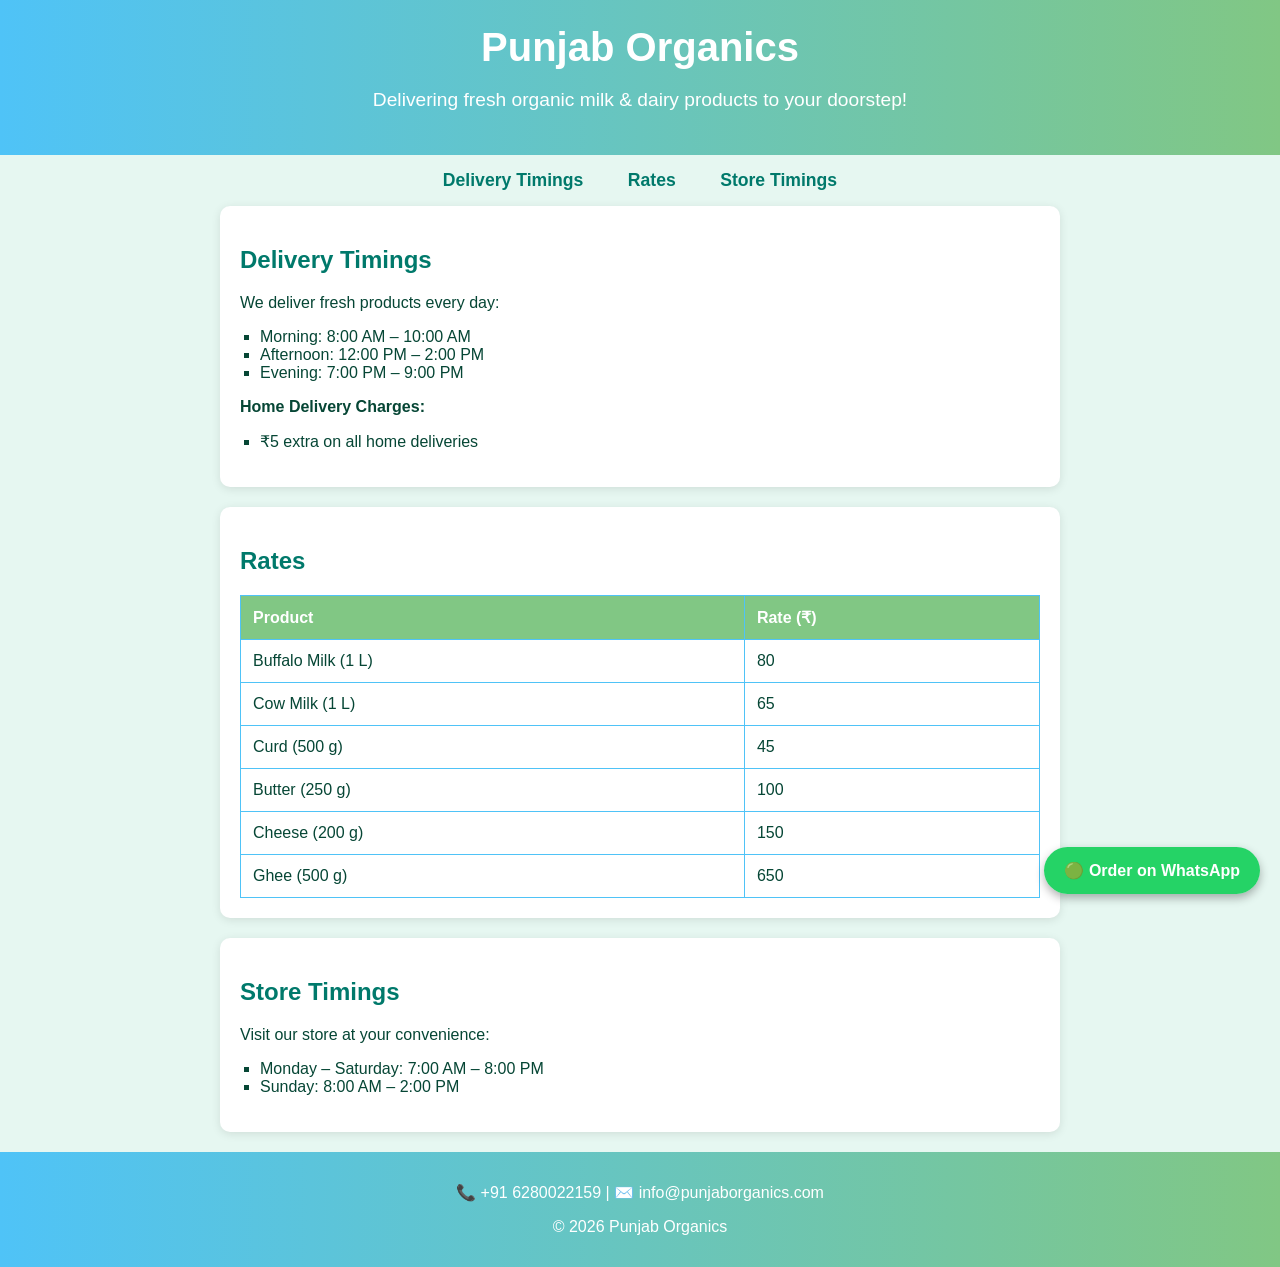
<file: index.html>
<!DOCTYPE html>
<html lang="en">
<head>
   <meta name="google-site-verification" content="4AdbA2ikYHl4Y-pqDE_z8s2WfRHvgjVvKMRjXC5UlP8" />

    <meta charset="UTF-8">
    <meta name="viewport" content="width=device-width, initial-scale=1.0">
    <title>Punjab Organics - Dairy Delivery</title>
    <style>
        body {
            font-family: Arial, sans-serif;
            background-color: #e6f7f1; /* light green-blue background */
            margin: 0;
            padding: 0;
            color: #064635; /* dark green text */
        }
        header {
            background: linear-gradient(to right, #4fc3f7, #81c784); /* blue-green gradient */
            color: white;
            text-align: center;
            padding: 25px 10px;
        }
        h1 {
            margin: 0;
            font-size: 2.5em;
        }
        header p {
            font-size: 1.2em;
        }
        nav {
            text-align: center;
            margin: 15px 0;
        }
        nav a {
            margin: 0 20px;
            text-decoration: none;
            color: #00796b;
            font-weight: bold;
            font-size: 1.1em;
        }
        nav a:hover {
            color: #004d40;
        }
        section {
            padding: 20px;
            max-width: 800px;
            margin: auto;
            background-color: #ffffff;
            border-radius: 10px;
            box-shadow: 0px 2px 10px rgba(0,0,0,0.1);
            margin-bottom: 20px;
        }
        h2 {
            color: #00796b;
        }
        ul {
            list-style-type: square;
            padding-left: 20px;
        }
        table {
            width: 100%;
            border-collapse: collapse;
            margin-top: 10px;
        }
        table, th, td {
            border: 1px solid #4fc3f7;
        }
        th, td {
            padding: 12px;
            text-align: left;
        }
        th {
            background-color: #81c784;
            color: white;
        }
        footer {
            background: linear-gradient(to right, #4fc3f7, #81c784);
            color: white;
            text-align: center;
            padding: 15px;
            margin-top: 20px;
        }
       .whatsapp-order {
    position: fixed;
    bottom: 20px;
    right: 20px;
    z-index: 9999;
}

.whatsapp-order a {
    background-color: #25D366;
    color: white;
    padding: 15px 20px;
    border-radius: 30px;
    text-decoration: none;
    font-size: 16px;
    font-weight: bold;
    box-shadow: 0px 4px 10px rgba(0,0,0,0.3);
}

.whatsapp-order a:hover {
    background-color: #1ebd5a;
}

    </style>
</head>
<body>
    <header>
        <h1>Punjab Organics</h1>
        <p>Delivering fresh organic milk & dairy products to your doorstep!</p>
    </header>

    <nav>
        <a href="#delivery">Delivery Timings</a>
        <a href="#rates">Rates</a>
        <a href="#store">Store Timings</a>
    </nav>

   <section id="delivery">
    <h2>Delivery Timings</h2>
    <p>We deliver fresh products every day:</p>
    <ul>
        <li>Morning: 8:00 AM – 10:00 AM</li>
        <li>Afternoon: 12:00 PM – 2:00 PM</li>
        <li>Evening: 7:00 PM – 9:00 PM</li>
    </ul>

    <p><b>Home Delivery Charges:</b></p>
    <ul>
        <li>₹5 extra on all home deliveries</li>
    </ul>
</section>

    <section id="rates">
        <h2>Rates</h2>
        <table>
            <tr>
                <th>Product</th>
                <th>Rate (₹)</th>
            </tr>
            <tr>
                <td>Buffalo Milk (1 L)</td>
                <td>80</td>
            </tr>
            <tr>
                <td>Cow Milk (1 L)</td>
                <td>65</td>
            </tr>
            <tr>
                <td>Curd (500 g)</td>
                <td>45</td>
            </tr>
            <tr>
                <td>Butter (250 g)</td>
                <td>100</td>
            </tr>
            <tr>
                <td>Cheese (200 g)</td>
                <td>150</td>
            </tr>
            <tr>
                <td>Ghee (500 g)</td>
                <td>650</td>
            </tr>
        </table>
    </section>

    <section id="store">
        <h2>Store Timings</h2>
        <p>Visit our store at your convenience:</p>
        <ul>
            <li>Monday – Saturday: 7:00 AM – 8:00 PM</li>
            <li>Sunday: 8:00 AM – 2:00 PM</li>
        </ul>
    </section>
<div class="whatsapp-order">
    <a href="https://api.whatsapp.com/send?phone=916280022159&text=Hello%20Punjab%20Organics,%20I%20want%20to%20place%20an%20order"
       target="_blank" rel="noopener">
        🟢 Order on WhatsApp
    </a>
</div>



    <footer>
       <p>📞 +91 6280022159 | ✉️ info@punjaborganics.com</p>
        <p>&copy; 2026 Punjab Organics</p>
    </footer>
</body>
</html>
</file>
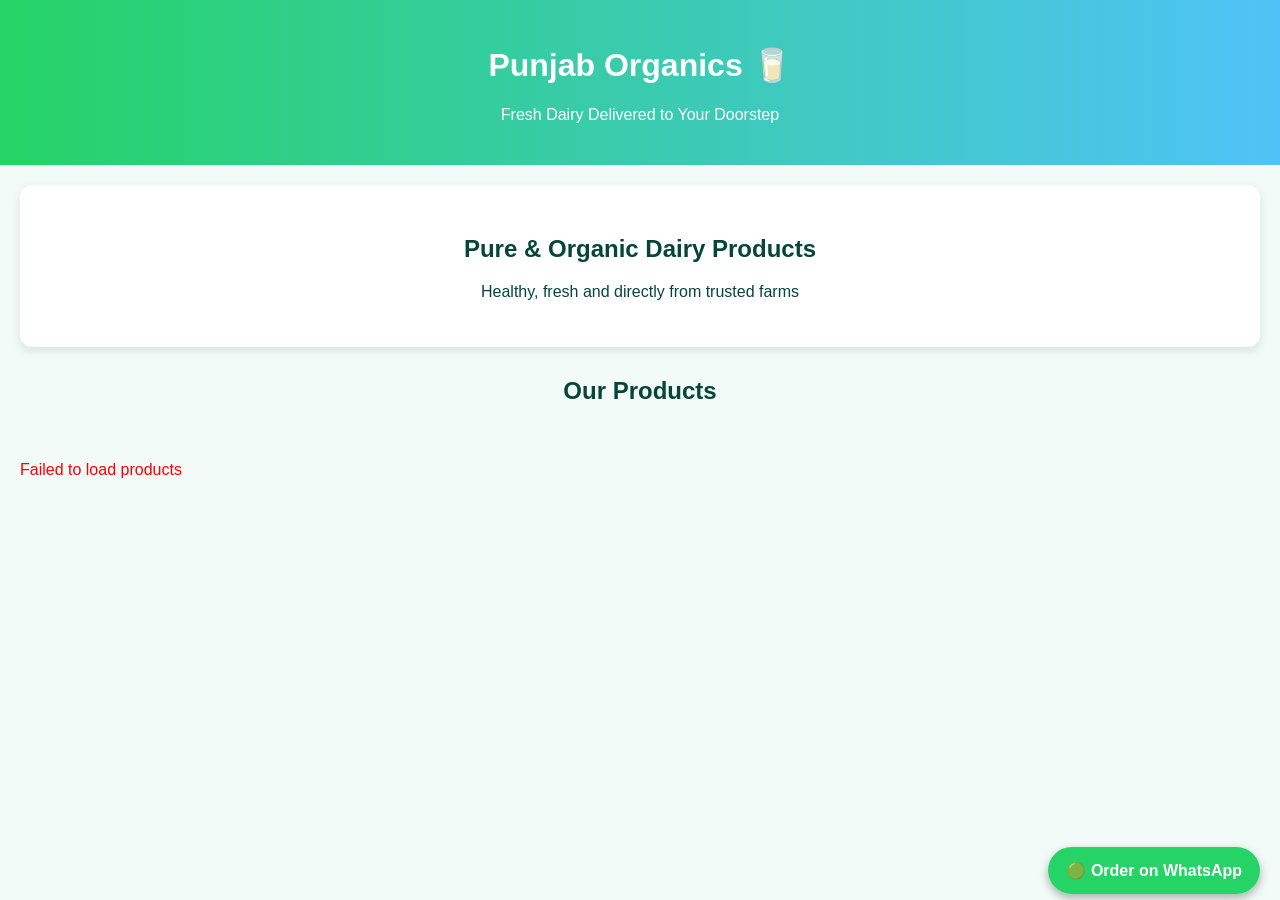
<file: frontend/index.html>
<!DOCTYPE html>
<html lang="en">
<head>
    <meta charset="UTF-8">
    <meta name="viewport" content="width=device-width, initial-scale=1.0">
    <title>Punjab Organics</title>

    <link rel="stylesheet" href="style.css">
</head>

<body>

<header>
    <h1>Punjab Organics 🥛</h1>
    <p>Fresh Dairy Delivered to Your Doorstep</p>
</header>

<section class="hero">
    <h2>Pure & Organic Dairy Products</h2>
    <p>Healthy, fresh and directly from trusted farms</p>
</section>

<h2 class="title">Our Products</h2>

<div id="products" class="grid"></div>

<!-- WhatsApp Button -->
<div class="whatsapp">
    <a href="https://api.whatsapp.com/send?phone=916280022159&text=Hello%20Punjab%20Organics%2C%20I%20want%20to%20place%20an%20order">
        🟢 Order on WhatsApp
    </a>
</div>

<script>
const API_BASE = "https://punjab-organics.onrender.com";

async function getProducts() {
    try {
        const res = await fetch(`${API_BASE}/api/products`);
        const data = await res.json();

        const container = document.getElementById("products");

        container.innerHTML = data.map(p => `
            <div class="card">
                <h3>${p.name}</h3>
                <p>₹${p.price}</p>
            </div>
        `).join("");

    } catch (err) {
        document.getElementById("products").innerHTML =
            "<p style='color:red;'>Failed to load products</p>";
    }
}

getProducts();
</script>

</body>
</html>
</file>
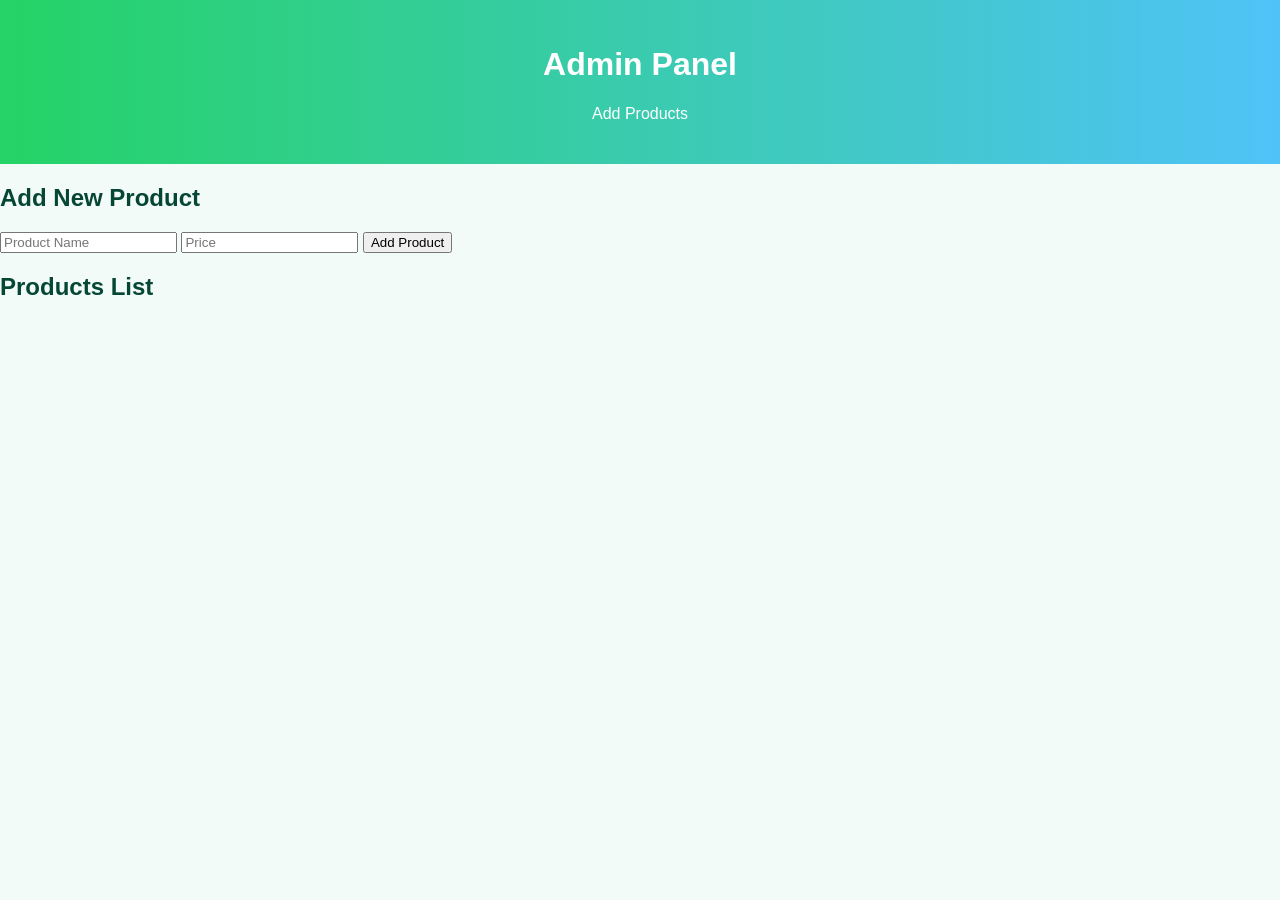
<file: frontend/admin.html>
<!DOCTYPE html>
<html lang="en">
<head>
    <meta charset="UTF-8">
    <meta name="viewport" content="width=device-width, initial-scale=1.0">
    <title>Admin Panel - Punjab Organics</title>

    <link rel="stylesheet" href="style.css">
</head>
<body>

<header>
    <h1>Admin Panel</h1>
    <p>Add Products</p>
</header>

<div class="container">

    <h2>Add New Product</h2>

    <input type="text" id="name" placeholder="Product Name">
    <input type="number" id="price" placeholder="Price">

    <button onclick="addProduct()">Add Product</button>

    <h2>Products List</h2>
    <div id="products"></div>

</div>

<script>
const API_BASE = "https://punjab-organics.onrender.com";

async function getProducts() {
    const res = await fetch(`${API_BASE}/api/products`);
    const data = await res.json();

    document.getElementById("products").innerHTML =
        data.map(p => `
            <div class="card">
                <h3>${p.name}</h3>
                <p>₹${p.price}</p>
            </div>
        `).join("");
}

async function addProduct() {
    const name = document.getElementById("name").value;
    const price = document.getElementById("price").value;

    await fetch(`${API_BASE}/api/products`, {
        method: "POST",
        headers: {
            "Content-Type": "application/json"
        },
        body: JSON.stringify({ name, price })
    });

    getProducts();
}

getProducts();
</script>

</body>
</html>
</file>
<file: frontend/style.css>
body {
    margin: 0;
    font-family: Arial, sans-serif;
    background: #f2fbf7;
    color: #064635;
}

/* HEADER */
header {
    background: linear-gradient(90deg, #25D366, #4fc3f7);
    color: white;
    text-align: center;
    padding: 25px;
}

/* HERO */
.hero {
    text-align: center;
    padding: 30px;
    background: white;
    margin: 20px;
    border-radius: 12px;
    box-shadow: 0 4px 10px rgba(0,0,0,0.1);
}

/* TITLE */
.title {
    text-align: center;
    margin-top: 30px;
}

/* PRODUCT GRID */
.grid {
    display: grid;
    grid-template-columns: repeat(auto-fit, minmax(180px, 1fr));
    gap: 15px;
    padding: 20px;
}

/* CARD */
.card {
    background: white;
    padding: 15px;
    border-radius: 12px;
    text-align: center;
    box-shadow: 0 4px 8px rgba(0,0,0,0.1);
    transition: 0.2s;
}

.card:hover {
    transform: scale(1.05);
}

/* WHATSAPP BUTTON */
.whatsapp {
    position: fixed;
    bottom: 20px;
    right: 20px;
}

.whatsapp a {
    background: #25D366;
    color: white;
    padding: 15px 18px;
    border-radius: 50px;
    text-decoration: none;
    font-weight: bold;
    box-shadow: 0 4px 10px rgba(0,0,0,0.3);
}

.whatsapp a:hover {
    background: #1ebd5a;
}
</file>
